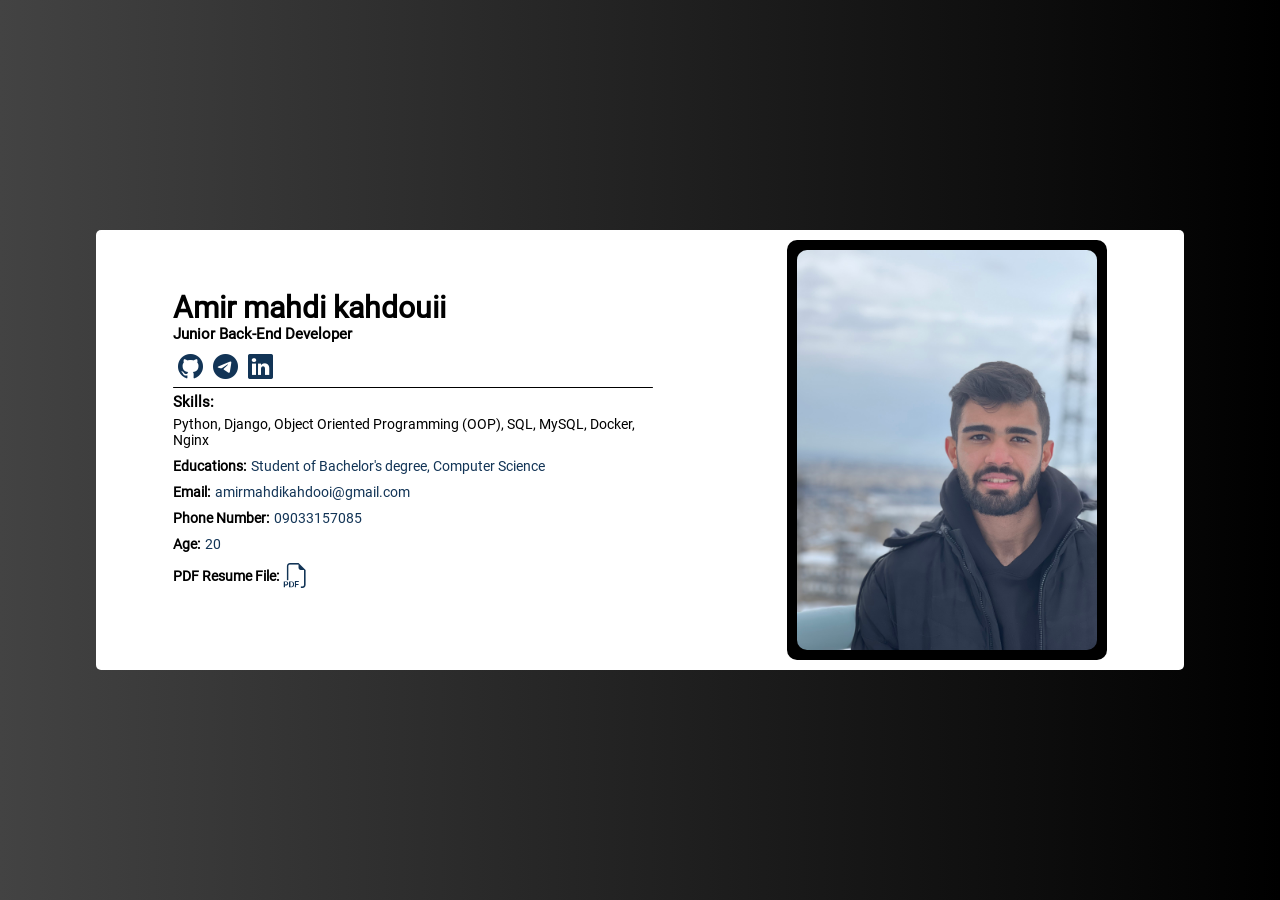
<file: index.html>
<!DOCTYPE html>
<html lang="en">
    <head>
        <meta charset="UTF-8">
        <!-- <meta name="viewport" content="width=device-width, initial-scale=1.0"> -->
        <title>Amir Mahdi Kahdouii</title>
        <link rel="stylesheet" href="./css/new-style.css">
        <link rel="stylesheet"
            href="https://cdn.jsdelivr.net/npm/bootstrap-icons@1.11.1/font/bootstrap-icons.css">
    </head>
    <body>

        <header class="header-section">
            <div class="header-content-container">
                <div class="header-content">
                    <h1 class="full-name">
                        Amir mahdi kahdouii
                    </h1>
                    <h5 class="position">
                        Junior Back-End Developer
                    </h5>
                    <div class="social-media-icons-container">
                        <a class="social-media-icon"
                            href="https://github.com/Amirmahdikahdouii">
                            <i class="bi bi-github"></i>
                        </a>
                        <a class="social-media-icon"
                            href="https://t.me/amir_mahdi_kahdouii">
                            <i class="bi bi-telegram"></i>
                        </a>
                        <a class="social-media-icon"
                            href="https://linkedin.com/in/amir-mahdi-kahdouii">
                            <i class="bi bi-linkedin"></i>
                        </a>
                    </div>
                    <span class="line-break"></span>
                    <h3 class="skills-title">Skills:</h3>
                    <p class="skills">
                        Python, Django, Object Oriented Programming (OOP),
                        SQL, MySQL, Docker, Nginx
                    </p>
                    <div class="information-container">
                        <h6 class="information-title">Educations:</h6>
                        <span class="information-value">Student of Bachelor's
                            degree, Computer Science</span>
                    </div>
                    <div class="information-container">
                        <h6 class="information-title">Email:</h6>
                        <a class="information-value"
                            href="mailto:amirmahdikahdooi@gmail.com">amirmahdikahdooi@gmail.com</a>
                    </div>
                    <div class="information-container">
                        <h6 class="information-title">Phone Number:</h6>
                        <a href="callto:+989033157085" class="information-value">09033157085</a>
                    </div>
                    <div class="information-container">
                        <h6 class="information-title">Age:</h6>
                        <span class="information-value">20</span>
                    </div>
                    <div class="information-container">
                        <h6 class="information-title">PDF Resume File:</h6>
                        <a class="information-value social-media-icon"
                            href="./media/Resume/AmirMahdiKahdouii.pdf"
                            download>
                            <i class="bi bi-filetype-pdf"></i>
                        </a>
                    </div>
                    <div class="information-container">
                        <h6 class="information-title"></h6>
                        <span class="information-value"></span>
                    </div>
                </div>
                <div class="header-image-container">
                    <img src="./media/profileImage/amir-mahdi-kahdouii.jpg"
                        alt="Amir Mahdi Kahdouii" class="header-image">
                </div>
            </div>
        </header>

        <section>

        </section>
    </body>
</html>
</file>
<file: css/new-style.css>
html {
    font-size: 10px;
}

@font-face {
    font-family: main-font;
    src: url("../fonts/Roboto-Regular.ttf");
}

* {
    margin: 0;
    padding: 0;
    box-sizing: border-box;
    font-family: main-font;
}

.header-section {
    background-image: linear-gradient(to right, #434343 0%, black 100%);
    min-height: 100vh;
}

.header-section, .header-content-container {
    display: flex;
    align-items: center;
    justify-content: center;
}

.header-content-container {
    width: 85%;
    justify-content: space-around;
    background-color: #fff;
    padding: 1rem;
    border-radius: .5rem;
}

.header-content {
    width: 45%;
}

.full-name {
    font-size: 3rem;
}

.position {
    font-size: 1.5rem;
}

.skills-title {
    font-size: 1.5rem;
}

.skills {
    margin: .5rem 0;
    font-size: 1.4rem;
}

.social-media-icons-container {
    margin: 1rem 0 0;
    max-width: 70%;
    display: flex;
    align-items: center;
}

.social-media-icon{
    margin: 0 .5rem;
}

.social-media-icon > i{
    font-size: 2.5rem;
    color: #123456;
}

.line-break {
    display: block;
    margin: .5rem 0;
    width: 100%;
    padding: .5px 0;
    background-color: #000;
    border-radius: 1rem;
}

.header-image-container {
    max-width: 45%;
    display: flex;
    align-items: center;
    justify-content: center;
    border-radius: 1rem;
    padding: 1rem;
    background-color: #000;
}

.header-image {
    position: relative;
    max-width: 100%;
    max-height: 40rem;
    border-radius: 1rem;
}

.information-container {
    margin: 1rem 0;
    display: flex;
    max-width: 100%;
    display: flex;
    align-items: center;
}

.information-title, .information-value {
    font-size: 1.4rem;
}

.information-value {
    margin-left: .5rem;
    color: #123456;
    text-decoration: none;
}
</file>
